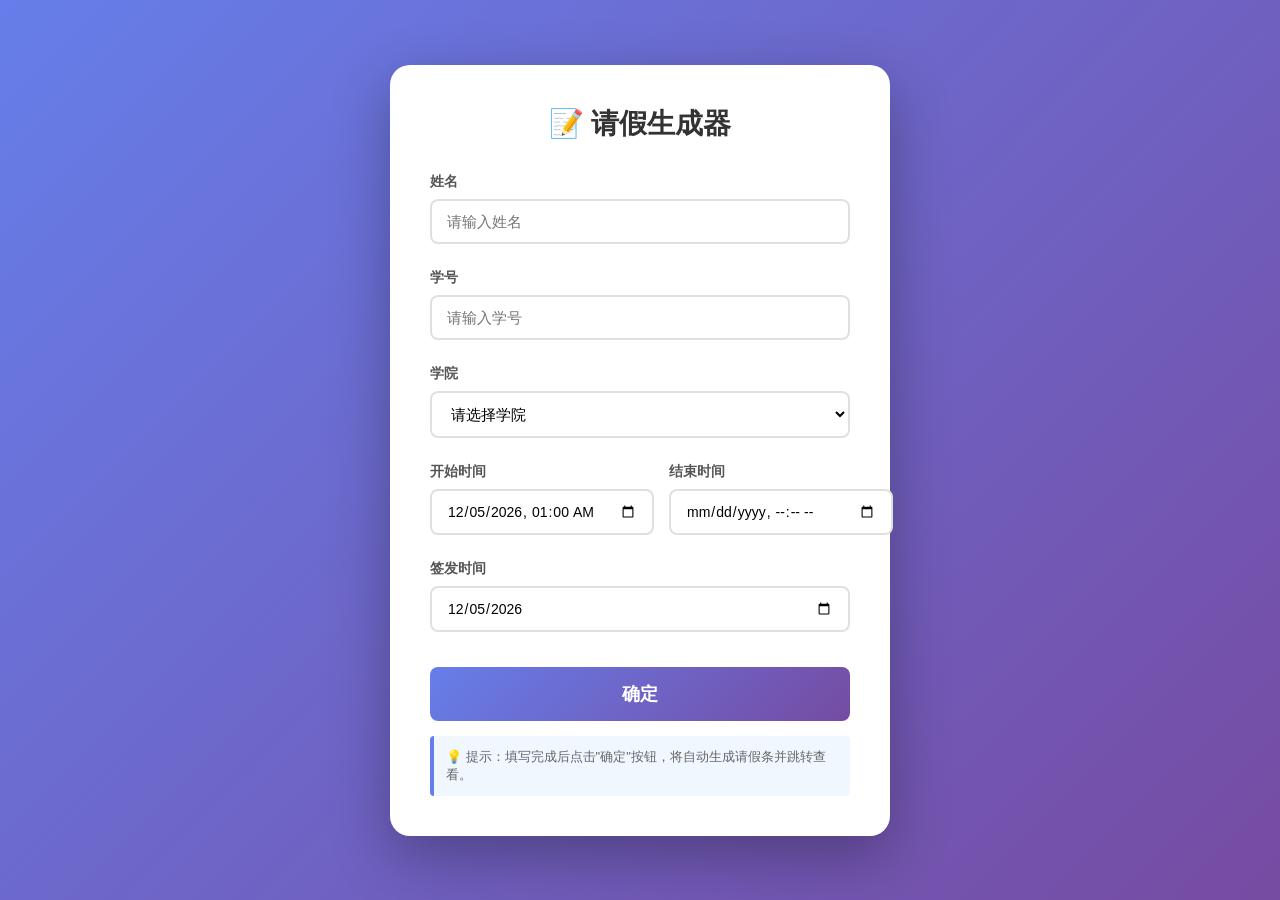
<file: index.html>
<!DOCTYPE html>
<html lang="zh-CN">
<head>
    <meta charset="UTF-8">
    <meta name="viewport" content="width=device-width, initial-scale=1.0">
    <title>请假申请</title>
    <style>
        * {
            margin: 0;
            padding: 0;
            box-sizing: border-box;
        }

        body {
            font-family: 'Microsoft YaHei', Arial, sans-serif;
            background: linear-gradient(135deg, #667eea 0%, #764ba2 100%);
            min-height: 100vh;
            display: flex;
            justify-content: center;
            align-items: center;
            padding: 20px;
        }

        .container {
            background: white;
            border-radius: 20px;
            box-shadow: 0 20px 60px rgba(0, 0, 0, 0.3);
            padding: 40px;
            max-width: 500px;
            width: 100%;
        }

        h1 {
            text-align: center;
            color: #333;
            margin-bottom: 30px;
            font-size: 28px;
        }

        .form-group {
            margin-bottom: 25px;
        }

        label {
            display: block;
            margin-bottom: 8px;
            color: #555;
            font-weight: 600;
            font-size: 14px;
        }

        input[type="text"],
        input[type="number"] {
            width: 100%;
            padding: 12px 15px;
            border: 2px solid #e0e0e0;
            border-radius: 8px;
            font-size: 15px;
            transition: border-color 0.3s;
        }

        input[type="text"]:focus,
        input[type="number"]:focus {
            outline: none;
            border-color: #667eea;
        }

        .datetime-group {
            display: flex;
            gap: 15px;
        }

        .datetime-group .form-group {
            flex: 1;
        }

        input[type="datetime-local"],
        input[type="date"] {
            width: 100%;
            padding: 12px 15px;
            border: 2px solid #e0e0e0;
            border-radius: 8px;
            font-size: 14px;
            transition: border-color 0.3s;
            font-family: inherit;
        }

        input[type="datetime-local"]:focus,
        input[type="date"]:focus {
            outline: none;
            border-color: #667eea;
        }

        .btn-submit {
            width: 100%;
            padding: 15px;
            background: linear-gradient(135deg, #667eea 0%, #764ba2 100%);
            color: white;
            border: none;
            border-radius: 8px;
            font-size: 18px;
            font-weight: 600;
            cursor: pointer;
            transition: transform 0.2s, box-shadow 0.2s;
            margin-top: 10px;
        }

        .btn-submit:hover {
            transform: translateY(-2px);
            box-shadow: 0 10px 20px rgba(102, 126, 234, 0.4);
        }

        .btn-submit:active {
            transform: translateY(0);
        }

        .tip {
            margin-top: 15px;
            padding: 12px;
            background: #f0f7ff;
            border-left: 4px solid #667eea;
            border-radius: 4px;
            font-size: 13px;
            color: #666;
        }
    </style>
</head>
<body>
<div class="container">
    <h1>📝 请假生成器</h1>
    <form id="leaveForm">
        <div class="form-group">
            <label for="name">姓名</label>
            <input type="text" id="name" name="name" required placeholder="请输入姓名">
        </div>

        <div class="form-group">
            <label for="studentId">学号</label>
            <input type="text" id="studentId" name="studentId" required placeholder="请输入学号">
        </div>

        <div class="form-group">
            <label for="college">学院</label>
            <select id="college" name="college" required style="width: 100%; padding: 12px 15px; border: 2px solid #e0e0e0; border-radius: 8px; font-size: 15px; background-color: white;">
                <option value="">请选择学院</option>
                <option value="网络空间安全与计算机学院/计算机教学部">网络空间安全与计算机学院/计算机教学部</option>
                <option value="国际学院">国际学院</option>
                <option value="别的还没加">别的还没加</option>
            </select>
        </div>

        <div class="datetime-group">
            <div class="form-group">
                <label for="startTime">开始时间</label>
                <input type="datetime-local" id="startTime" name="startTime" required>
            </div>

            <div class="form-group">
                <label for="endTime">结束时间</label>
                <input type="datetime-local" id="endTime" name="endTime" required>
            </div>
        </div>

        <div class="form-group">
            <label for="issueDate">签发时间</label>
            <input type="date" id="issueDate" name="issueDate" required>
        </div>

        <button type="submit" class="btn-submit">确定</button>

        <div class="tip">
            💡 提示：填写完成后点击"确定"按钮，将自动生成请假条并跳转查看。
        </div>
    </form>
</div>

<script>
    // 设置默认日期为今天
    const today = new Date();
    const year = today.getFullYear();
    const month = String(today.getMonth() + 1).padStart(2, '0');
    const day = String(today.getDate()).padStart(2, '0');

    document.getElementById('issueDate').value = `${year}-${month}-${day}`;

    // 设置默认时间为当前时间的整点
    const hours = String(today.getHours()).padStart(2, '0');
    const minutes = '00';
    const currentDateTime = `${year}-${month}-${day}T${hours}:${minutes}`;

    document.getElementById('startTime').value = currentDateTime;
    document.getElementById('endTime').min = currentDateTime;

    // 监听开始时间变化，更新结束时间的最小值
    document.getElementById('startTime').addEventListener('change', function() {
        document.getElementById('endTime').min = this.value;
    });

    // 表单提交处理
    document.getElementById('leaveForm').addEventListener('submit', function(e) {
        e.preventDefault();

        // 获取表单数据
        const formData = {
            name: document.getElementById('name').value.trim(),
            studentId: document.getElementById('studentId').value.trim(),
            college: document.getElementById('college').value.trim(),
            startTime: document.getElementById('startTime').value,
            endTime: document.getElementById('endTime').value,
            issueDate: document.getElementById('issueDate').value
        };

        // 验证数据
        if (!formData.name || !formData.studentId || !formData.college) {
            alert('请填写完整信息！');
            return;
        }

        // 格式化日期时间 - 确保没有任何空格
        const startDateTime = new Date(formData.startTime);
        const endDateTime = new Date(formData.endTime);
        const issueDateTime = new Date(formData.issueDate);

        // 格式化为要求的格式 (无空格)
        const formatDateTime = (date) => {
            const y = date.getFullYear();
            const m = String(date.getMonth() + 1).padStart(2, '0');
            const d = String(date.getDate()).padStart(2, '0');
            const h = String(date.getHours()).padStart(2, '0');
            return `${y}年${m}月${d}日${h}时`;
        };

        const formatDate = (date) => {
            const y = date.getFullYear();
            const m = String(date.getMonth() + 1).padStart(2, '0');
            const d = String(date.getDate()).padStart(2, '0');
            return `${y}年${m}月${d}日`;
        };

        // 组装数据
        const leaveData = {
            name: formData.name,
            studentId: formData.studentId,
            college: formData.college,
            leavePeriod: `${formatDateTime(startDateTime)}-${formatDateTime(endDateTime)}`,
            issueDate: formatDate(issueDateTime)
        };

        // 输出调试信息
        console.log('请假期限:', leaveData.leavePeriod);
        console.log('签发时间:', leaveData.issueDate);

        // 存储到 localStorage
        localStorage.setItem('leaveNoteData', JSON.stringify(leaveData));

        // 跳转到请假条页面
        window.location.href = 'note.html';
    });
</script>
</body>
</html>
</file>
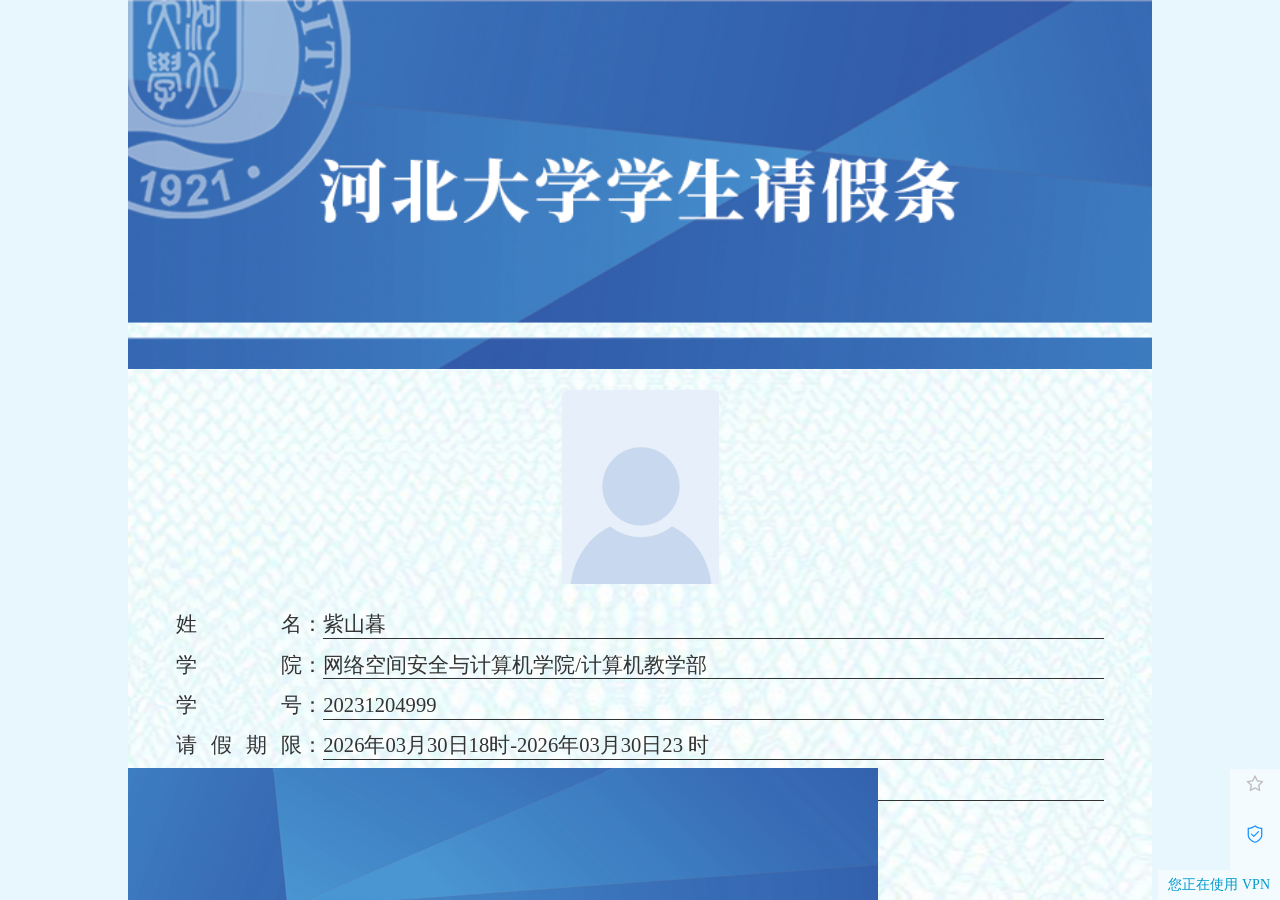
<file: note.html>
<!DOCTYPE html>
<html data-dpr="1" style="font-size: 158.438px;">

<head>
    <meta http-equiv="Content-Type" content="text/html; charset=UTF-8">
    <meta name="renderer" content="webkit">
    <meta content="width=device-width,initial-scale=1,maximum-scale=1,minimum-scale=1,user-scalable=0" name="viewport">
    <meta content="telephone=no" name="format-detection">
    <title>请假条</title>


    <link href="./files/app.cbdacc12ab711e99b0d2cf76de941d31.css" rel="stylesheet">
    <style type="text/css">
        .main[data-v-20b9244c] {
            width: 100%;
            height: 100%;
            background-image: url("files/noteBG.a84451b.jpg");
            background-size: 100% 100%;
            overflow: hidden
        }

        .head img[data-v-20b9244c] {
            width: 100%
        }

        .bot[data-v-20b9244c] {
            position: absolute;
            bottom: 0;
            left: 0
        }

        .bot img[data-v-20b9244c] {
            width: 100%
        }

        .con-img[data-v-20b9244c] {
            width: 1rem;
            margin: auto;
            padding: .13rem; /* 头像区域稍微留一点空间，不要太贴边 */
            max-height: 1.5rem
        }

        .con-img img[data-v-20b9244c] {
            width: 100%
        }

        /* 核心调整：字体调大，行间距适中 */
        .box[data-v-20b9244c] {
            display: -ms-flexbox;
            display: flex;
            -ms-flex-align: top;
            align-items: top;
            font-size: .13rem; /* 调回到标准大小，清晰可见 */
            color: #333;
            padding: .04rem .3rem; /* 上下行间距适中，不会太挤也不会太松 */
            line-height: 1.3; /* 保证多行文字（学院名）排版整齐 */
        }

        .box-l[data-v-20b9244c] {
            width: .8rem; /* 标签宽度保持不变，对齐好看 */
            text-align: justify;
            text-align-last: justify
        }

        .box-r[data-v-20b9244c] {
            -ms-flex: 1;
            flex: 1;
            border-bottom: 1px solid #333
        }
    </style>
    <style type="text/css">
        .index-background[data-v-003fe549] {
            background: url(/http/77726476706e69737468656265737421e8e4478b372426587c1dc7af96/HbuXG/Phone/static/img/background1.3238c97.gif) no-repeat;
            background-size: 100% 2rem
        }

        .index-message-box[data-v-003fe549] {
            padding: .1rem;
            text-align: center
        }

        .index-message-box .img-box[data-v-003fe549] {
            padding: .02rem;
            background-color: #fff;
            border-radius: 50%;
            -webkit-border-radius: 50%;
            width: .7rem;
            height: .7rem;
            margin: 0 auto;
            position: relative
        }

        .icon-kaoshi[data-v-003fe549] {
            position: absolute;
            bottom: .05rem;
            right: .1rem;
            font-size: .15rem
        }

        .index-message-box .img-box img[data-v-003fe549] {
            border-radius: 50%;
            height: 100%;
            width: 100%
        }

        .index-message-box .message-box[data-v-003fe549] {
            font-size: .12rem;
            color: #fff
        }

        .index-message-box .message-box p[data-v-003fe549] {
            text-overflow: ellipsis;
            overflow: hidden;
            white-space: nowrap
        }

        .main[data-v-003fe549] {
            min-height: 3rem;
            margin: 0 .1rem;
            background-color: #fff;
            padding: .1rem;
            box-shadow: .02rem .02rem .05rem #d1e8f1
        }

        .message-box .shutiao[data-v-003fe549] {
            font-size: .14rem;
            margin-right: .02rem
        }

        .m_l10[data-v-003fe549] {
            margin-left: .1rem
        }

        .red[data-v-003fe549] {
            color: #ed909b
        }

        /*# sourceURL=E:/FrontPageModelResource/河北大学/学工/mobile/src/pages/student/Index.vue */
        /*# sourceMappingURL=[data-uri] */
    </style>
    <style type="text/css">
        .footer[data-v-700c024a] {
            font-size: .12rem;
            width: 100%;
            position: fixed;
            z-index: 1000;
            left: 0;
            bottom: 0;
            background-color: #fff;
            height: .4rem;
            overflow: hidden;
            box-shadow: 0 -1px .05rem #e1f1f7;
            padding: .05rem 0
        }

        .footer .footer-nav[data-v-700c024a] {
            width: 33.333333333333336%;
            float: left;
            text-align: center
        }

        .footer .footer-nav i[data-v-700c024a] {
            font-size: .22rem;
            display: block
        }

        .footer .footer-nav p[data-v-700c024a] {
            line-height: .15rem
        }

        .noChoosed[data-v-700c024a] {
            color: #c8dbe3
        }

        .isChoosed[data-v-700c024a] {
            color: #3ab2e8
        }

        .noSee[data-v-700c024a] {
            position: absolute;
            top: .05rem;
            right: .35rem;
            width: .1rem;
            height: .1rem;
            background-color: #f16b75;
            color: #fff;
            border-radius: 50%
        }

        /*# sourceURL=E:/FrontPageModelResource/河北大学/学工/mobile/src/components/Footer.vue */
        /*# sourceMappingURL=[data-uri] */
    </style>
    <style type="text/css">
        .index-icon[data-v-0874e3e8] {
            font-size: .12rem;
            width: 33.3333333%;
            text-align: center;
            float: left;
            margin: .08rem 0;
            height: .75rem
        }

        .index-icon .icon-div[data-v-0874e3e8] {
            width: .35rem;
            height: .35rem;
            border-radius: 50%;
            margin: 0 auto
        }

        .index-icon i[data-v-0874e3e8] {
            font-size: .2rem;
            vertical-align: middle;
            color: #fff;
            line-height: .35rem
        }

        .index-icon .nameDiv[data-v-0874e3e8] {
            color: #a3b9c2
        }

        .nameDiv[data-v-0874e3e8] {
            overflow: hidden;
            text-overflow: ellipsis;
            -webkit-line-clamp: 2
        }

        img[data-v-0874e3e8] {
            width: 100%;
            height: 100%;
            border-radius: 50%
        }

    </style>
    <style type="text/css">
        .touch-box[data-v-6fca3218] {
            overflow-x: hidden
        }

        .box[data-v-6fca3218] {
            position: relative;
            font-size: .12rem;
            padding: .1rem;
            background-color: #fff;
            overflow: hidden;
            clear: both;
            border-bottom: 1px solid #eef2f4;
            box-shadow: 0 -1px .05rem #e1f1f7;
            margin-bottom: .1rem
        }

        .box[data-v-6fca3218]:last-child {
            border: none
        }

        .box p[data-v-6fca3218] {
            color: #818181
        }

        .box-btn[data-v-6fca3218] {
            padding: .05rem .1rem;
            background-color: #4db8e7;
            width: 1rem;
            text-align: center;
            color: #fff;
            margin: auto;
            margin-top: .1rem;
            border-radius: .04rem
        }

        .result[data-v-6fca3218] {
            right: .1rem;
            height: .59rem
        }

        .yty[data-v-6fca3218] {
            background-image: url(/http/77726476706e69737468656265737421e8e4478b372426587c1dc7af96/HbuXG/Phone/static/img/yty.a5b4f5f.png)
        }

        .jqz[data-v-6fca3218] {
            background-image: url(/http/77726476706e69737468656265737421e8e4478b372426587c1dc7af96/HbuXG/Phone/static/img/jqz.4a226c9.png)
        }

        .wxj[data-v-6fca3218] {
            background-image: url(/http/77726476706e69737468656265737421e8e4478b372426587c1dc7af96/HbuXG/Phone/static/img/wxj.f1f6131.png)
        }

        .yxj[data-v-6fca3218] {
            background-image: url(/http/77726476706e69737468656265737421e8e4478b372426587c1dc7af96/HbuXG/Phone/static/img/yxj.2201801.png)
        }

        .yjj[data-v-6fca3218] {
            background-image: url(/http/77726476706e69737468656265737421e8e4478b372426587c1dc7af96/HbuXG/Phone/static/img/yjj.9400649.png)
        }

        .spz[data-v-6fca3218] {
            background-image: url(/http/77726476706e69737468656265737421e8e4478b372426587c1dc7af96/HbuXG/Phone/static/img/spz.dd3f061.png)
        }

        .ydh[data-v-6fca3218] {
            background-image: url(/http/77726476706e69737468656265737421e8e4478b372426587c1dc7af96/HbuXG/Phone/static/img/ydh.4f7225c.png)
        }

        .noPic[data-v-6fca3218] {
            text-align: center;
            padding-top: .3rem
        }

        .tip[data-v-6fca3218] {
            color: #eb578b;
            font-size: .12rem;
            padding: .05rem .1rem;
            box-sizing: border-box;
            background-color: #fff
        }

        .box-tit[data-v-6fca3218] {
            color: #282626;
            font-size: .12rem;
            width: .7rem;
            float: left;
            text-align: right
        }

        .result[data-v-6fca3218] {
            position: absolute;
            right: .3rem;
            bottom: .05rem;
            z-index: 99;
            width: .6rem;
            height: .6rem;
            background-size: 100% 100%
        }

        /*# sourceURL=E:/FrontPageModelResource/河北大学/学工/mobile/src/pages/student/leave/leaveList.vue */
        /*# sourceMappingURL=[data-uri] */
    </style>
    <style type="text/css">
        .btn-bottom-box[data-v-e78d00a8] {
            height: .45rem;
            width: 100%;
            background-color: #4db8e7;
            position: fixed;
            bottom: 0;
            left: 0;
            color: #fff;
            font-size: .16rem;
            line-height: .45rem;
            border: none;
            outline: none;
            z-index: 100
        }

        /*# sourceURL=E:/FrontPageModelResource/河北大学/学工/mobile/src/components/BottomButton.vue */
        /*# sourceMappingURL=[data-uri] */
    </style>
</head>
<body>
<div data-v-37b55479="">
    <div data-v-20b9244c="" data-v-37b55479="" class="wh_100">
        <div data-v-20b9244c="" class="main">
            <div data-v-20b9244c="" class="head"><img data-v-20b9244c="" src="./files/noteTit.574260f.png"
                                                      alt=""></div>
            <div data-v-20b9244c="" class="content">
                <!-- 跳过长的 base64 图片 div -->
                <div data-v-20b9244c="" class="con-img">
                    <img data-v-20b9244c=""
                         src="[data-uri]"
                         alt=""></div>
                <div data-v-20b9244c="" class="box">
                    <div data-v-20b9244c="" class="box-l">姓名</div>：
                    <div data-v-20b9244c="" class="box-r">紫山暮</div>
                </div>
                <div data-v-20b9244c="" class="box">
                    <div data-v-20b9244c="" class="box-l">学院</div>：
                    <div data-v-20b9244c="" class="box-r">网络空间安全与计算机学院/计算机教学部</div>
                </div>
                <div data-v-20b9244c="" class="box">
                    <div data-v-20b9244c="" class="box-l">学号</div>：
                    <div data-v-20b9244c="" class="box-r">20231204999</div>
                </div>
                <div data-v-20b9244c="" class="box">
                    <div data-v-20b9244c="" class="box-l">请假期限</div>：
                    <div data-v-20b9244c="" class="box-r">2026年03月30日18时-2026年03月30日23 时</div>
                </div>
                <div data-v-20b9244c="" class="box">
                    <div data-v-20b9244c="" class="box-l">签发时间</div>：
                    <div data-v-20b9244c="" class="box-r">2026 年 03 月 30 日</div>
                </div>
            </div>
            <div data-v-20b9244c="" class="bot"><img data-v-20b9244c="" src="./files/noteBot.47e0185.png"
                                                     alt=""></div>
        </div>
    </div>
</div>
<script>        // 页面加载完成后从 localStorage 读取数据并填充
window.addEventListener('DOMContentLoaded', function() {
    try {
        const leaveDataStr = localStorage.getItem('leaveNoteData');
        if (leaveDataStr) {
            const leaveData = JSON.parse(leaveDataStr);

            // 获取所有 box 元素
            const boxes = document.querySelectorAll('.box');

            // 遍历并填充数据
            boxes.forEach(box => {
                const boxL = box.querySelector('.box-l');
                const boxR = box.querySelector('.box-r');

                if (boxL && boxR) {
                    const label = boxL.textContent.trim();

                    switch(label) {
                        case '姓名':
                            boxR.textContent = leaveData.name || '';
                            break;
                        case '学院':
                            boxR.textContent = leaveData.college || '';
                            break;
                        case '学号':
                            boxR.textContent = leaveData.studentId || '';
                            break;
                        case '请假期限':
                            boxR.textContent = leaveData.leavePeriod || '';
                            break;
                        case '签发时间':
                            boxR.textContent = leaveData.issueDate || '';
                            break;
                    }
                }
            });
        }
    } catch (e) {
        console.error('读取请假数据失败:', e);
    }
});
</script>

<div        style="position: fixed; z-index: 10000; height: 30px; bottom: 0px; right: 0px; padding: 0px 10px; background-color: rgba(255, 255, 255, 0.5);">
    <div style="pointer-events: none; font-size: 14px; line-height: 30px; color: rgb(0, 153, 204);">您正在使用 VPN</div>
</div>
<div        style="position: fixed; z-index: 10000; bottom: 30px; right: 0px; padding: 0px 10px; background-color: rgba(255, 255, 255, 0.5);">
    <div title="点击收藏" style="padding: 5px; font-size: 0px;"><svg style="width:20px;height:20px" t="1665216096260"
                                                                     viewBox="0 0 1024 1024" version="1.1" xmlns="http://www.w3.org/2000/svg" p-id="6085" width="20"
                                                                     height="20">
        <path
                d="M908.1 353.1l-253.9-36.9L540.7 86.1c-3.1-6.3-8.2-11.4-14.5-14.5-15.8-7.8-35-1.3-42.9 14.5L369.8 316.2l-253.9 36.9c-7 1-13.4 4.3-18.3 9.3-12.3 12.7-12.1 32.9 0.6 45.3l183.7 179.1-43.4 252.9c-1.2 6.9-0.1 14.1 3.2 20.3 8.2 15.6 27.6 21.7 43.2 13.4L512 754l227.1 119.4c6.2 3.3 13.4 4.4 20.3 3.2 17.4-3 29.1-19.5 26.1-36.9l-43.4-252.9 183.7-179.1c5-4.9 8.3-11.3 9.3-18.3 2.7-17.5-9.5-33.7-27-36.3zM664.8 561.6l36.1 210.3L512 672.7 323.1 772l36.1-210.3-152.8-149L417.6 382 512 190.7 606.4 382l211.2 30.7-152.8 148.9z"
                p-id="6086" fill="#bfbfbf">
        </path>
    </svg></div>
    <div title="您正在使用 VPN" style="padding: 5px; font-size: 0px;"><svg style="width:20px;height:20px"
                                                                           t="1665219079891" viewBox="0 0 1024 1024" version="1.1" xmlns="http://www.w3.org/2000/svg" p-id="10115"
                                                                           width="20" height="20">
        <path
                d="M888.49 222.686v-31.54l-65.672-0.955h-0.205a465.715 465.715 0 0 1-144.315-31.334c-77.005-31.198-126.294-66.765-126.703-67.107l-39.8-28.672-39.185 28.468c-2.048 1.501-49.903 36.044-126.908 67.31a447.42 447.42 0 0 1-144.52 31.335l-65.877 0.956v378.88c0 87.04 49.834 184.661 137.01 267.81 37.547 35.84 79.258 66.355 120.833 88.2 43.28 22.733 84.24 34.612 118.852 34.612 34.406 0 75.776-12.152 119.603-35.158a547.977 547.977 0 0 0 120.013-87.654 515.209 515.209 0 0 0 96.188-122.88c27.102-49.562 40.823-98.304 40.823-144.999l-0.136-347.204zM510.09 143.428l1.706-1.365 1.775 1.365c5.803 4.165 59.529 41.848 140.356 74.752 79.19 32.086 153.6 35.635 167.663 36.045l2.594 0.068 0.205 315.734c0.137 69.495-42.598 150.186-117.077 221.457C641.57 854.289 563.13 896.478 512 896.478c-23.689 0-55.57-9.899-89.702-27.785a478.822 478.822 0 0 1-105.609-77.278C242.21 720.213 199.475 639.522 199.475 569.89V254.225l2.73-0.136c3.278 0 82.604-1.502 167.664-35.977a739.942 739.942 0 0 0 140.22-74.615v-0.069z"
                p-id="10116" fill="#1890ff"></path>
        <path
                d="M713.318 368.64a32.222 32.222 0 0 0-45.329 0L449.195 587.435l-93.184-93.116a32.222 32.222 0 0 0-45.33 0 32.222 32.222 0 0 0 0 45.26l115.85 115.85a32.29 32.29 0 0 0 45.328 0L713.32 413.9a32.222 32.222 0 0 0 0-45.33z"
                p-id="10117" fill="#1890ff"></path>
    </svg></div>
</div>
<div class="mint-indicator" style="display: none;">
    <div class="mint-indicator-wrapper" style="padding: 20px;"><span class="mint-indicator-spin">
                <div class="mint-spinner-snake"                    style="border-top-color: rgb(204, 204, 204); border-left-color: rgb(204, 204, 204); border-bottom-color: rgb(204, 204, 204); height: 32px; width: 32px;">
                </div>
            </span> <span class="mint-indicator-text" style="">加载中...</span></div>
    <div class="mint-indicator-mask"></div>
</div>
</body>


</html>
</file>
<file: files/app.cbdacc12ab711e99b0d2cf76de941d31.css>
.slide-left-enter[data-v-37b55479],.slide-left-leave[data-v-37b55479],.slide-right-enter[data-v-37b55479],.slide-right-leave[data-v-37b55479]{position:absolute;width:100%}.slide-left-enter-active[data-v-37b55479],.slide-right-enter-active[data-v-37b55479]{transition:all .15s linear}.slide-right-leave-active[data-v-37b55479]{position:absolute;transition:all .15s linear;transform:translateX(-100%)}.slide-right-enter[data-v-37b55479]{transform:translateX(100%)}.slide-left-leave-active[data-v-37b55479]{position:absolute;transition:all .15s linear;transform:translateX(100%)}.slide-left-enter[data-v-37b55479]{transform:translateX(-100%)}.mint-header{-ms-flex-align:center;align-items:center;background-color:#26a2ff;box-sizing:border-box;color:#fff;display:-ms-flexbox;display:flex;font-size:14px;height:40px;line-height:1;padding:0 10px;position:relative;text-align:center;white-space:nowrap}.mint-header .mint-button{background-color:transparent;border:0;box-shadow:none;color:inherit;display:inline-block;padding:0;font-size:inherit}.mint-header .mint-button:after{content:none}.mint-header.is-fixed{top:0;right:0;left:0;position:fixed;z-index:1}.mint-header-button{-ms-flex:.5;flex:.5}.mint-header-button>a{color:inherit}.mint-header-button.is-right{text-align:right}.mint-header-button.is-left{text-align:left}.mint-header-title{overflow:hidden;text-overflow:ellipsis;white-space:nowrap;font-size:inherit;font-weight:400;-ms-flex:1;flex:1}.mint-button{appearance:none;border-radius:4px;border:0;box-sizing:border-box;color:inherit;display:block;font-size:18px;height:41px;outline:0;overflow:hidden;position:relative;text-align:center}.mint-button:after{background-color:#000;content:" ";opacity:0;top:0;right:0;bottom:0;left:0;position:absolute}.mint-button:not(.is-disabled):active:after{opacity:.4}.mint-button.is-disabled{opacity:.6}.mint-button-icon{vertical-align:middle;display:inline-block}.mint-button--default{color:#656b79;background-color:#f6f8fa;box-shadow:0 0 1px #b8bbbf}.mint-button--default.is-plain{border:1px solid #5a5a5a;background-color:transparent;box-shadow:none;color:#5a5a5a}.mint-button--primary{color:#fff;background-color:#26a2ff}.mint-button--primary.is-plain{border:1px solid #26a2ff;background-color:transparent;color:#26a2ff}.mint-button--danger{color:#fff;background-color:#ef4f4f}.mint-button--danger.is-plain{border:1px solid #ef4f4f;background-color:transparent;color:#ef4f4f}.mint-button--large{display:block;width:100%}.mint-button--normal,.mint-button--small{display:inline-block;padding:0 12px}.mint-button--small{font-size:14px;height:33px}.mint-cell{background-color:#fff;box-sizing:border-box;color:inherit;min-height:48px;display:block;overflow:hidden;position:relative;text-decoration:none}.mint-cell img{vertical-align:middle}.mint-cell:first-child .mint-cell-wrapper{background-origin:border-box}.mint-cell:last-child{background-image:linear-gradient(0deg,#d9d9d9,#d9d9d9 50%,transparent 0);background-size:100% 1px;background-repeat:no-repeat;background-position:bottom}.mint-cell-wrapper{background-image:linear-gradient(180deg,#d9d9d9,#d9d9d9 50%,transparent 0);background-size:120% 1px;background-repeat:no-repeat;background-position:0 0;background-origin:content-box;-ms-flex-align:center;align-items:center;box-sizing:border-box;display:-ms-flexbox;display:flex;font-size:16px;line-height:1;min-height:inherit;overflow:hidden;padding:0 10px;width:100%}.mint-cell-mask:after{background-color:#000;content:" ";opacity:0;top:0;right:0;bottom:0;left:0;position:absolute}.mint-cell-mask:active:after{opacity:.1}.mint-cell-text{vertical-align:middle}.mint-cell-label{color:#888;display:block;font-size:12px;margin-top:6px}.mint-cell-title{-ms-flex:1;flex:1}.mint-cell-value{color:#888;display:-ms-flexbox;display:flex;-ms-flex-align:center;align-items:center}.mint-cell-value.is-link{margin-right:24px}.mint-cell-left{position:absolute;height:100%;left:0;transform:translate3d(-100%,0,0)}.mint-cell-right{position:absolute;height:100%;right:0;top:0;transform:translate3d(100%,0,0)}.mint-cell-allow-right:after{border:2px solid #c8c8cd;border-bottom-width:0;border-left-width:0;content:" ";top:50%;right:20px;position:absolute;width:5px;height:5px;transform:translateY(-50%) rotate(45deg)}.mint-cell-swipe .mint-cell-wrapper{position:relative}.mint-cell-swipe .mint-cell-left,.mint-cell-swipe .mint-cell-right,.mint-cell-swipe .mint-cell-wrapper{transition:transform .15s ease-in-out}.mint-cell-swipe-buttongroup{height:100%}.mint-cell-swipe-button{height:100%;display:inline-block;padding:0 10px;line-height:48px}.mint-field{display:-ms-flexbox;display:flex}.mint-field .mint-cell-title{width:105px;-ms-flex:none;flex:none}.mint-field .mint-cell-value{-ms-flex:1;flex:1;color:inherit;display:-ms-flexbox;display:flex}.mint-field.is-nolabel .mint-cell-title{display:none}.mint-field.is-textarea{-ms-flex-align:inherit;align-items:inherit}.mint-field.is-textarea .mint-cell-title{padding:10px 0}.mint-field.is-textarea .mint-cell-value{padding:5px 0}.mint-field-core{appearance:none;border-radius:0;border:0;-ms-flex:1;flex:1;outline:0;line-height:1.6;font-size:inherit;width:100%}.mint-field-clear{opacity:.2}.mint-field-state{color:inherit;margin-left:20px}.mint-field-state .mintui{font-size:20px}.mint-field-state.is-default{margin-left:0}.mint-field-state.is-success{color:#4caf50}.mint-field-state.is-warning{color:#ffc107}.mint-field-state.is-error{color:#f44336}.mint-field-other{top:0;right:0;position:relative}.mint-badge{color:#fff;text-align:center;display:inline-block}.mint-badge.is-size-large{border-radius:14px;font-size:18px;padding:2px 10px}.mint-badge.is-size-small{border-radius:8px;font-size:12px;padding:2px 6px}.mint-badge.is-size-normal{border-radius:12px;font-size:15px;padding:2px 8px}.mint-badge.is-warning{background-color:#ffc107}.mint-badge.is-error{background-color:#f44336}.mint-badge.is-primary{background-color:#26a2ff}.mint-badge.is-success{background-color:#4caf50}.mint-switch{display:-ms-flexbox;display:flex;-ms-flex-align:center;align-items:center;position:relative}.mint-switch *{pointer-events:none}.mint-switch-label{margin-left:10px;display:inline-block}.mint-switch-label:empty{margin-left:0}.mint-switch-core{display:inline-block;position:relative;width:52px;height:32px;border:1px solid #d9d9d9;border-radius:16px;box-sizing:border-box;background:#d9d9d9}.mint-switch-core:after,.mint-switch-core:before{content:" ";top:0;left:0;position:absolute;transition:transform .3s;border-radius:15px}.mint-switch-core:after{width:30px;height:30px;background-color:#fff;box-shadow:0 1px 3px rgba(0,0,0,.4)}.mint-switch-core:before{width:50px;height:30px;background-color:#fdfdfd}.mint-switch-input{display:none}.mint-switch-input:checked+.mint-switch-core{border-color:#26a2ff;background-color:#26a2ff}.mint-switch-input:checked+.mint-switch-core:before{transform:scale(0)}.mint-switch-input:checked+.mint-switch-core:after{transform:translateX(20px)}.mint-spinner-snake{animation:mint-spinner-rotate .8s infinite linear;border:4px solid transparent;border-radius:50%}@keyframes mint-spinner-rotate{0%{transform:rotate(0deg)}to{transform:rotate(1turn)}}.mint-spinner-double-bounce{position:relative}.mint-spinner-double-bounce-bounce1,.mint-spinner-double-bounce-bounce2{width:100%;height:100%;border-radius:50%;opacity:.6;position:absolute;top:0;left:0;animation:mint-spinner-double-bounce 2s infinite ease-in-out}.mint-spinner-double-bounce-bounce2{animation-delay:-1s}@keyframes mint-spinner-double-bounce{0%,to{transform:scale(0)}50%{transform:scale(1)}}.mint-spinner-triple-bounce-bounce1,.mint-spinner-triple-bounce-bounce2,.mint-spinner-triple-bounce-bounce3{border-radius:100%;display:inline-block;animation:mint-spinner-triple-bounce 1.4s infinite ease-in-out both}.mint-spinner-triple-bounce-bounce1{animation-delay:-.32s}.mint-spinner-triple-bounce-bounce2{animation-delay:-.16s}@keyframes mint-spinner-triple-bounce{0%,80%,to{transform:scale(0)}40%{transform:scale(1)}}.mint-spinner-fading-circle{position:relative}.mint-spinner-fading-circle-circle{width:100%;height:100%;top:0;left:0;position:absolute}.mint-spinner-fading-circle-circle:before{content:" ";display:block;margin:0 auto;width:15%;height:15%;border-radius:100%;animation:mint-fading-circle 1.2s infinite ease-in-out both}.mint-spinner-fading-circle-circle.is-circle2{transform:rotate(30deg)}.mint-spinner-fading-circle-circle.is-circle2:before{animation-delay:-1.1s}.mint-spinner-fading-circle-circle.is-circle3{transform:rotate(60deg)}.mint-spinner-fading-circle-circle.is-circle3:before{animation-delay:-1s}.mint-spinner-fading-circle-circle.is-circle4{transform:rotate(90deg)}.mint-spinner-fading-circle-circle.is-circle4:before{animation-delay:-.9s}.mint-spinner-fading-circle-circle.is-circle5{transform:rotate(120deg)}.mint-spinner-fading-circle-circle.is-circle5:before{animation-delay:-.8s}.mint-spinner-fading-circle-circle.is-circle6{transform:rotate(150deg)}.mint-spinner-fading-circle-circle.is-circle6:before{animation-delay:-.7s}.mint-spinner-fading-circle-circle.is-circle7{transform:rotate(180deg)}.mint-spinner-fading-circle-circle.is-circle7:before{animation-delay:-.6s}.mint-spinner-fading-circle-circle.is-circle8{transform:rotate(210deg)}.mint-spinner-fading-circle-circle.is-circle8:before{animation-delay:-.5s}.mint-spinner-fading-circle-circle.is-circle9{transform:rotate(240deg)}.mint-spinner-fading-circle-circle.is-circle9:before{animation-delay:-.4s}.mint-spinner-fading-circle-circle.is-circle10{transform:rotate(270deg)}.mint-spinner-fading-circle-circle.is-circle10:before{animation-delay:-.3s}.mint-spinner-fading-circle-circle.is-circle11{transform:rotate(300deg)}.mint-spinner-fading-circle-circle.is-circle11:before{animation-delay:-.2s}.mint-spinner-fading-circle-circle.is-circle12{transform:rotate(330deg)}.mint-spinner-fading-circle-circle.is-circle12:before{animation-delay:-.1s}@keyframes mint-fading-circle{0%,39%,to{opacity:0}40%{opacity:1}}.mint-tab-item{display:block;padding:7px 0;-ms-flex:1;flex:1;text-decoration:none}.mint-tab-item-icon{width:24px;height:24px;margin:0 auto 5px}.mint-tab-item-icon:empty{display:none}.mint-tab-item-icon>*{display:block;width:100%;height:100%}.mint-tab-item-label{color:inherit;font-size:12px;line-height:1}.mint-tab-container-item{-ms-flex-negative:0;flex-shrink:0;width:100%}.mint-tab-container{overflow:hidden;position:relative}.mint-tab-container .swipe-transition{transition:transform .15s ease-in-out}.mint-navbar,.mint-tab-container-wrap{display:-ms-flexbox;display:flex}.mint-navbar{background-color:#fff;text-align:center}.mint-navbar .mint-tab-item{padding:17px 0;font-size:15px}.mint-navbar .mint-tab-item:last-child{border-right:0}.mint-navbar .mint-tab-item.is-selected{border-bottom:3px solid #26a2ff;color:#26a2ff;margin-bottom:-3px}.mint-navbar.is-fixed{top:0;right:0;left:0;position:fixed;z-index:1}.mint-tabbar{background-image:linear-gradient(180deg,#d9d9d9,#d9d9d9 50%,transparent 0);background-size:100% 1px;background-repeat:no-repeat;background-position:0 0;position:relative;background-color:#fafafa;display:-ms-flexbox;display:flex;right:0;bottom:0;left:0;position:absolute;text-align:center}.mint-tabbar>.mint-tab-item.is-selected{background-color:#eaeaea;color:#26a2ff}.mint-tabbar.is-fixed{right:0;bottom:0;left:0;position:fixed;z-index:1}.mint-search{height:100%;height:100vh;overflow:hidden}.mint-searchbar{position:relative;background-color:#d9d9d9;box-sizing:border-box;padding:8px 10px;z-index:1}.mint-searchbar,.mint-searchbar-inner{-ms-flex-align:center;align-items:center;display:-ms-flexbox;display:flex}.mint-searchbar-inner{background-color:#fff;border-radius:2px;-ms-flex:1;flex:1;height:28px;padding:4px 6px}.mint-searchbar-inner .mintui-search{font-size:12px;color:#d9d9d9}.mint-searchbar-core{appearance:none;border:0;box-sizing:border-box;width:100%;height:100%;outline:0}.mint-searchbar-cancel{color:#26a2ff;margin-left:10px;text-decoration:none}.mint-search-list{overflow:auto;padding-top:44px;top:0;right:0;bottom:0;left:0;position:absolute}.mint-checklist .mint-cell{padding:0}.mint-checklist.is-limit .mint-checkbox-core:not(:checked){background-color:#d9d9d9;border-color:#d9d9d9}.mint-checklist-label{display:block;padding:0 10px}.mint-checklist-title{color:#888;display:block;font-size:12px;margin:8px}.mint-checkbox.is-right{float:right}.mint-checkbox-label{vertical-align:middle;margin-left:6px}.mint-checkbox-input{display:none}.mint-checkbox-input:checked+.mint-checkbox-core{background-color:#26a2ff;border-color:#26a2ff}.mint-checkbox-input:checked+.mint-checkbox-core:after{border-color:#fff;transform:rotate(45deg) scale(1)}.mint-checkbox-input[disabled]+.mint-checkbox-core{background-color:#d9d9d9;border-color:#ccc}.mint-checkbox-core{display:inline-block;background-color:#fff;border-radius:100%;border:1px solid #ccc;position:relative;width:20px;height:20px;vertical-align:middle}.mint-checkbox-core:after{border:2px solid transparent;border-left:0;border-top:0;content:" ";top:3px;left:6px;position:absolute;width:4px;height:8px;transform:rotate(45deg) scale(0);transition:transform .2s}.mint-radiolist .mint-cell{padding:0}.mint-radiolist-label{display:block;padding:0 10px}.mint-radiolist-title{font-size:12px;margin:8px;display:block;color:#888}.mint-radio.is-right{float:right}.mint-radio-label{vertical-align:middle;margin-left:6px}.mint-radio-input{display:none}.mint-radio-input:checked+.mint-radio-core{background-color:#26a2ff;border-color:#26a2ff}.mint-radio-input:checked+.mint-radio-core:after{background-color:#fff;transform:scale(1)}.mint-radio-input[disabled]+.mint-radio-core{background-color:#d9d9d9;border-color:#ccc}.mint-radio-core{box-sizing:border-box;display:inline-block;background-color:#fff;border-radius:100%;border:1px solid #ccc;position:relative;width:20px;height:20px;vertical-align:middle}.mint-radio-core:after{content:" ";border-radius:100%;top:5px;left:5px;position:absolute;width:8px;height:8px;transition:transform .2s;transform:scale(0)}.mint-loadmore{overflow:hidden}.mint-loadmore-content.is-dropped{transition:.2s}.mint-loadmore-bottom,.mint-loadmore-top{text-align:center;height:50px;line-height:50px}.mint-loadmore-top{margin-top:-50px}.mint-loadmore-bottom{margin-bottom:-50px}.mint-loadmore-spinner{display:inline-block;margin-right:5px;vertical-align:middle}.mint-loadmore-text{vertical-align:middle}.mint-actionsheet{position:fixed;background:#e0e0e0;width:100%;text-align:center;bottom:0;left:50%;transform:translate3d(-50%,0,0);backface-visibility:hidden;transition:transform .3s ease-out}.mint-actionsheet-list{list-style:none;padding:0;margin:0}.mint-actionsheet-listitem{border-bottom:1px solid #e0e0e0}.mint-actionsheet-button,.mint-actionsheet-listitem{display:block;width:100%;height:45px;line-height:45px;font-size:18px;color:#333;background-color:#fff}.mint-actionsheet-button:active,.mint-actionsheet-listitem:active{background-color:#f0f0f0}.actionsheet-float-enter,.actionsheet-float-leave-active{transform:translate3d(-50%,100%,0)}.mint-popup{position:fixed;background:#fff;top:50%;left:50%;transform:translate3d(-50%,-50%,0);backface-visibility:hidden;transition:.2s ease-out}.mint-popup-top{top:0;right:auto;bottom:auto;left:50%;transform:translate3d(-50%,0,0)}.mint-popup-right{top:50%;right:0;bottom:auto;left:auto;transform:translate3d(0,-50%,0)}.mint-popup-bottom{top:auto;right:auto;bottom:0;left:50%;transform:translate3d(-50%,0,0)}.mint-popup-left{top:50%;right:auto;bottom:auto;left:0;transform:translate3d(0,-50%,0)}.popup-slide-top-enter,.popup-slide-top-leave-active{transform:translate3d(-50%,-100%,0)}.popup-slide-right-enter,.popup-slide-right-leave-active{transform:translate3d(100%,-50%,0)}.popup-slide-bottom-enter,.popup-slide-bottom-leave-active{transform:translate3d(-50%,100%,0)}.popup-slide-left-enter,.popup-slide-left-leave-active{transform:translate3d(-100%,-50%,0)}.popup-fade-enter,.popup-fade-leave-active{opacity:0}.mint-swipe,.mint-swipe-items-wrap{overflow:hidden;position:relative;height:100%}.mint-swipe-items-wrap>div{position:absolute;transform:translateX(-100%);width:100%;height:100%;display:none}.mint-swipe-items-wrap>div.is-active{display:block;transform:none}.mint-swipe-indicators{position:absolute;bottom:10px;left:50%;transform:translateX(-50%)}.mint-swipe-indicator{width:8px;height:8px;display:inline-block;border-radius:100%;background:#000;opacity:.2;margin:0 3px}.mint-swipe-indicator.is-active{background:#fff}.mt-range{position:relative;height:30px;line-height:30px}.mt-range,.mt-range>*{display:-ms-flexbox;display:flex}.mt-range [slot=start]{margin-right:5px}.mt-range [slot=end]{margin-left:5px}.mt-range-content{position:relative;-ms-flex:1;flex:1;margin-right:30px}.mt-range-runway{position:absolute;top:50%;transform:translateY(-50%);left:0;right:-30px;border-top-color:#a9acb1;border-top-style:solid}.mt-range-thumb{background-color:#fff;position:absolute;left:0;top:0;width:30px;height:30px;border-radius:100%;cursor:move;box-shadow:0 1px 3px rgba(0,0,0,.4)}.mt-range-progress{position:absolute;display:block;background-color:#26a2ff;top:50%;transform:translateY(-50%);width:0}.mt-range--disabled{opacity:.5}.picker{overflow:hidden}.picker-toolbar{height:40px}.picker-items{display:-ms-flexbox;display:flex;-ms-flex-pack:center;justify-content:center;padding:0;text-align:right;font-size:24px;position:relative}.picker-center-highlight{box-sizing:border-box;position:absolute;left:0;width:100%;top:50%;margin-top:-18px;pointer-events:none}.picker-center-highlight:after,.picker-center-highlight:before{content:"";position:absolute;height:1px;width:100%;background-color:#eaeaea;display:block;z-index:15;transform:scaleY(.5)}.picker-center-highlight:before{left:0;top:0;bottom:auto;right:auto}.picker-center-highlight:after{left:0;bottom:0;right:auto;top:auto}.picker-slot{font-size:18px;overflow:hidden;position:relative;max-height:100%}.picker-slot.picker-slot-left{text-align:left}.picker-slot.picker-slot-center{text-align:center}.picker-slot.picker-slot-right{text-align:right}.picker-slot.picker-slot-divider{color:#000;display:-ms-flexbox;display:flex;-ms-flex-align:center;align-items:center}.picker-slot-wrapper{transition-duration:.3s;transition-timing-function:ease-out;backface-visibility:hidden}.picker-slot-wrapper.dragging,.picker-slot-wrapper.dragging .picker-item{transition-duration:0s}.picker-item{height:36px;line-height:36px;padding:0 10px;white-space:nowrap;position:relative;overflow:hidden;text-overflow:ellipsis;color:#707274;left:0;top:0;width:100%;box-sizing:border-box;transition-duration:.3s;backface-visibility:hidden}.picker-slot-absolute .picker-item{position:absolute}.picker-item.picker-item-far{pointer-events:none}.picker-item.picker-selected{color:#000;transform:translateZ(0) rotateX(0)}.picker-3d .picker-items{overflow:hidden;perspective:700px}.picker-3d .picker-item,.picker-3d .picker-slot,.picker-3d .picker-slot-wrapper{transform-style:preserve-3d}.picker-3d .picker-slot{overflow:visible}.picker-3d .picker-item{transform-origin:center center;backface-visibility:hidden;transition-timing-function:ease-out}.mt-progress{position:relative;height:30px;line-height:30px}.mt-progress,.mt-progress>*{display:-ms-flexbox;display:flex}.mt-progress [slot=start]{margin-right:5px}.mt-progress [slot=end]{margin-left:5px}.mt-progress-content{position:relative;-ms-flex:1;flex:1}.mt-progress-runway{left:0;right:0;background-color:#ebebeb;height:3px}.mt-progress-progress,.mt-progress-runway{position:absolute;transform:translateY(-50%);top:50%}.mt-progress-progress{display:block;background-color:#26a2ff;width:0}.mint-toast{position:fixed;max-width:80%;border-radius:5px;background:rgba(0,0,0,.7);color:#fff;box-sizing:border-box;text-align:center;z-index:1000;transition:opacity .3s linear}.mint-toast.is-placebottom{bottom:50px;left:50%;transform:translate(-50%)}.mint-toast.is-placemiddle{left:50%;top:50%;transform:translate(-50%,-50%)}.mint-toast.is-placetop{top:50px;left:50%;transform:translate(-50%)}.mint-toast-icon{display:block;text-align:center;font-size:56px}.mint-toast-text{font-size:14px;display:block;text-align:center}.mint-toast-pop-enter,.mint-toast-pop-leave-active{opacity:0}.mint-indicator{transition:opacity .2s linear}.mint-indicator-wrapper{top:50%;left:50%;position:fixed;transform:translate(-50%,-50%);border-radius:5px;background:rgba(0,0,0,.7);color:#fff;box-sizing:border-box;text-align:center}.mint-indicator-text{display:block;color:#fff;text-align:center;margin-top:10px;font-size:16px}.mint-indicator-spin{display:inline-block;text-align:center}.mint-indicator-mask{top:0;left:0;position:fixed;width:100%;height:100%;opacity:0;background:transparent}.mint-indicator-enter,.mint-indicator-leave-active{opacity:0}.mint-msgbox{position:fixed;top:50%;left:50%;transform:translate3d(-50%,-50%,0);background-color:#fff;width:85%;border-radius:3px;font-size:16px;-webkit-user-select:none;overflow:hidden;backface-visibility:hidden;transition:.2s}.mint-msgbox-header{padding:15px 0 0}.mint-msgbox-content{padding:10px 20px 15px;border-bottom:1px solid #ddd;min-height:36px;position:relative}.mint-msgbox-input{padding-top:15px}.mint-msgbox-input input{border:1px solid #dedede;border-radius:5px;padding:4px 5px;width:100%;appearance:none;outline:none}.mint-msgbox-input input.invalid,.mint-msgbox-input input.invalid:focus{border-color:#ff4949}.mint-msgbox-errormsg{color:red;font-size:12px;min-height:18px;margin-top:2px}.mint-msgbox-title{text-align:center;padding-left:0;margin-bottom:0;font-size:16px;font-weight:700;color:#333}.mint-msgbox-message{color:#999;margin:0;text-align:center;line-height:36px}.mint-msgbox-btns{display:-ms-flexbox;display:flex;height:40px;line-height:40px}.mint-msgbox-btn{line-height:35px;display:block;background-color:#fff;-ms-flex:1;flex:1;margin:0;border:0}.mint-msgbox-btn:focus{outline:none}.mint-msgbox-btn:active{background-color:#fff}.mint-msgbox-cancel{width:50%;border-right:1px solid #ddd}.mint-msgbox-cancel:active{color:#000}.mint-msgbox-confirm{color:#26a2ff;width:50%}.mint-msgbox-confirm:active{color:#26a2ff}.msgbox-bounce-enter{opacity:0;transform:translate3d(-50%,-50%,0) scale(.7)}.msgbox-bounce-leave-active{opacity:0;transform:translate3d(-50%,-50%,0) scale(.9)}.v-modal-enter{animation:v-modal-in .2s ease}.v-modal-leave{animation:v-modal-out .2s ease forwards}@keyframes v-modal-in{0%{opacity:0}}@keyframes v-modal-out{to{opacity:0}}.v-modal{position:fixed;left:0;top:0;height:100%;opacity:.5;background:#000}.mint-datetime,.v-modal{width:100%}.mint-datetime .picker-item,.mint-datetime .picker-slot-wrapper{backface-visibility:hidden}.mint-datetime .picker-toolbar{border-bottom:1px solid #eaeaea}.mint-datetime-action{display:inline-block;width:50%;text-align:center;line-height:40px;font-size:16px;color:#26a2ff}.mint-datetime-cancel{float:left}.mint-datetime-confirm{float:right}.mint-indexlist{width:100%;position:relative;overflow:hidden}.mint-indexlist-content{margin:0;padding:0;overflow:auto}.mint-indexlist-nav{position:absolute;top:0;bottom:0;right:0;background-color:#fff;border-left:1px solid #ddd;text-align:center;-ms-flex-pack:center;justify-content:center}.mint-indexlist-nav,.mint-indexlist-navlist{margin:0;max-height:100%;display:-ms-flexbox;display:flex;-ms-flex-direction:column;flex-direction:column}.mint-indexlist-navlist{padding:0;list-style:none}.mint-indexlist-navitem{padding:2px 6px;font-size:12px;-webkit-user-select:none;-ms-user-select:none;user-select:none;-webkit-touch-callout:none}.mint-indexlist-indicator{position:absolute;width:50px;height:50px;top:50%;left:50%;transform:translate(-50%,-50%);text-align:center;line-height:50px;background-color:rgba(0,0,0,.7);border-radius:5px;color:#fff;font-size:22px}.mint-indexsection{padding:0;margin:0}.mint-indexsection-index{margin:0;padding:10px;background-color:#fafafa}.mint-indexsection-index+ul{padding:0}.mint-palette-button{display:inline-block;position:relative;border-radius:50%;width:56px;height:56px;line-height:56px;text-align:center;transition:transform .1s ease-in-out}.mint-main-button{position:absolute;top:0;left:0;width:100%;height:100%;border-radius:50%;background-color:blue;font-size:2em}.mint-palette-button-active{animation:mint-zoom .5s ease-in-out}.mint-sub-button-container>*{position:absolute;top:15px;left:15px;width:25px;height:25px;transition:transform .3s ease-in-out}@keyframes mint-zoom{0%{transform:scale(1)}10%{transform:scale(1.1)}30%{transform:scale(.9)}50%{transform:scale(1.05)}70%{transform:scale(.95)}90%{transform:scale(1.01)}to{transform:scale(1)}}@font-face{font-family:mintui;src:url([data-uri])}.mintui{font-family:mintui!important;font-size:16px;font-style:normal;-webkit-font-smoothing:antialiased;-webkit-text-stroke-width:.2px;-moz-osx-font-smoothing:grayscale}.mintui-search:before{content:"\E604"}.mintui-more:before{content:"\E601"}.mintui-back:before{content:"\E600"}.mintui-field-error:before{content:"\E605"}.mintui-field-warning:before{content:"\E608"}.mintui-success:before{content:"\E602"}.mintui-field-success:before{content:"\E609"}a,address,b,big,blockquote,body,center,cite,code,dd,del,div,dl,dt,em,fieldset,font,form,h1,h3,h4,h5,h6,html,iframe,img,ins,label,legend,li,ol,p,pre,small,span,strong,u,ul,var{margin:0;padding:0}body{position:relative;color:#777f81;line-height:.25rem;font-family:microsoft yahei;box-sizing:border-box;background-color:#e8f7fd;max-width:1024px;margin:0 auto}body,html{width:100%;height:100%}html{font-size:100px}ul li{list-style:none}a{text-decoration:none;color:#777f81}.pointer,a{cursor:pointer}.fl{float:left}.fr{float:right}li{list-style:none}.overflow{overflow:hidden}.relative{position:relative}.absolute{position:absolute}.border_box{box-sizing:border-box}.none{text-decoration:none!important}.blod{font-weight:700}.kaiti{font-family:\\6977\4F53}.yahei{font-family:microsoft yahei}.songti{font-family:SimSun}.word-warp{word-wrap:break-word}.red{color:red}.red input{color:#ee98a1!important}.pop-box-select{border:none!important;background-color:#fff!important}input[type=date]{height:.24rem!important}.font12{font-size:.12rem!important}.font14{font-size:.14rem!important}.font15{font-size:.15rem!important}.font16{font-size:.16rem!important}.font18{font-size:.18rem!important}.font20{font-size:.2rem!important}.font22{font-size:.22rem!important}.font24{font-size:.24rem!important}.font26{font-size:.26rem!important}.font40{font-size:.4rem!important}.left{float:left}.right{float:right}.hide{display:none!important}.line-height15{line-height:.15rem!important}.line-height16{line-height:.16rem}.line-height18{line-height:.18rem}.line-height19{line-height:.19rem}.line-height20{line-height:.2rem}.line-height25{line-height:.25rem}.line-height26{line-height:.26rem}.line-height27{line-height:.27rem}.line-height30{line-height:.3rem}.line-height50{line-height:.5rem}.header-default{background-color:#4db8e7!important}.h_100{height:100%}.h_3{height:3rem}.h_60{height:.6rem}.wh_100{height:100%;position:absolute;left:0;top:0;overflow-y:scroll;-webkit-overflow-scrolling:touch}.w_100,.wh_100{width:100%}.mar_l0{margin-left:0!important}.mar_l10{margin-left:.1rem!important}.mar_l05{margin-left:.05rem!important}.mar_l02{margin-left:.02rem!important}.mar_l15{margin-left:.15rem!important}.mar_l20{margin-left:.2rem!important}.mar_l25{margin-left:.25rem!important}.mar_l35{margin-left:.35rem!important}.mar_l85{margin-left:.85rem}.mar_r10{margin-right:.1rem}.mar_r20{margin-right:.2rem}.mar_t5{margin-top:.05rem}.mar_t10{margin-top:.1rem}.mar_t15{margin-top:.15rem}.mar_t50{margin-top:.5rem}.mar_t100{margin-top:1rem!important}.mar_t200{margin-top:2rem}.mar_b0{margin-bottom:0!important}.mar_b10{margin-bottom:.1rem}.pad_1{padding:0 .1rem}.pad_t0{padding-top:0!important}.pad_t05{padding-top:.05rem}.pad_t15{padding-top:.15rem}.pad_l30{padding-left:.3rem}.pad_l48{padding-left:.48rem}.pad_b0{padding-bottom:0!important}.pad_b60{padding-bottom:.6rem}.color_r{color:red!important}.color_w{color:#fff}.bac-color1{background-color:#ee98a1}.bac-color2{background-color:#b9ccfd}.bac-color3{background-color:#dabafa}.bac-color4{background-color:#6fcaf1}.bac-color5{background-color:#fecda7}.text-left{text-align:left!important}.text-right{text-align:right}.center{text-align:center!important}.clear{clear:both}.no-border-left{border-left:none!important}.no-border-right{border-right:none!important}.no-border-top{border-top:none!important}.no-border-bottom{border-bottom:none!important}.radio{pointer-events:auto}.radio .radio-no-choose{background-image:url(/http/77726476706e69737468656265737421e8e4478b372426587c1dc7af96/HbuXG/Phone/static/img/noChoose.faf08d9.png)}.radio .radio-no-choose,.radio .radio-yes-choose{display:inline-block;width:.16rem;height:.16rem;vertical-align:middle;background-size:contain;margin-top:-.02rem}.radio .more-radio:checked+.radio-no-choose,.radio .radio-yes-choose{background-image:url(/http/77726476706e69737468656265737421e8e4478b372426587c1dc7af96/HbuXG/Phone/static/img/radioChoose.1d36c1f.png)}.radio{width:.8rem;display:inline-block;color:#5a6061}.radio input{display:none}.radio .check-no-choose{background-image:url([data-uri])}.radio .check-no-choose,.radio .check-yes-choose{display:inline-block;width:.16rem;height:.16rem;vertical-align:middle;background-size:contain;margin-top:-.02rem;pointer-events:none}.radio .check-yes-choose,.radio .more-radio:checked+.check-no-choose{background-image:url([data-uri])}.radio-gou{display:inline-block;color:#5a6061}.radio-gou input{display:none}.radio-gou .radio-no-choose{background-image:url([data-uri])}.radio-gou .radio-no-choose,.radio-gou .radio-yes-choose{display:inline-block;width:.16rem;height:.16rem;vertical-align:middle;background-size:contain}.radio-gou .more-radio:checked+.radio-no-choose,.radio-gou .radio-yes-choose{background-image:url([data-uri])}.mint-cell-text{color:#777f81;vertical-align:baseline;font-size:.14rem}.mint-field .mint-cell-title{width:.9rem!important}.mint-cell{min-height:.48rem}.table-field .mint-field-other{width:100%}.mint-cell-value{font-size:.14rem}.mint-cell-value input[type=textarea]{font-family:microsoft yahei}.mint-cell-value input[disabled],select[disabled],textarea[disabled]{background-color:#fff;color:#5a6061;opacity:1;-webkit-opacity:1;-webkit-text-fill-color:#5a6061}.mint-cell-value input[type=file]{height:.8rem!important;width:.8rem!important;flex:0;z-index:10;opacity:0;filter:opacity(0);padding:.01rem 0}.mint-header{height:.4rem;padding:0 .1rem}.mint-button,.mintui{font-size:.16rem}.mint-button{height:.41rem}.mint-switch-core{width:.52rem;height:.32rem;border:.01rem solid #d9d9d9;border-radius:.16rem}.mint-switch-core:before{width:.5rem;height:.3rem}.mint-switch-core:after{width:.3rem;height:.3rem;box-shadow:0 .01rem .03rem rgba(0,0,0,.4)}.mint-switch-input:checked+.mint-switch-core:after{transform:translateX(.2rem)}.mint-switch-core:after,.mint-switch-core:before{border-radius:.15rem}.mint-field-state .mintui{font-size:.2rem}.mint-toast-text{font-size:.13rem;padding-top:0!important}.mint-toast-icon{font-size:.5rem!important;line-height:.5rem!important}.mint-toast.is-placemiddle{padding:.1rem .2rem!important}.mint-indicator-wrapper{font-size:.13rem;padding:.15rem .2rem!important}.mint-spinner-snake{width:.32rem!important;height:.32rem!important}.mint-indicator-text{font-size:.14rem;margin-top:0}.mint-msgbox{border-radius:.03rem;font-size:.16rem}.mint-msgbox-header{padding:.15rem 0 0}.mint-msgbox-content{padding:.1rem .2rem .15rem;min-height:.36rem}.mint-msgbox-title{font-size:.16rem}.mint-msgbox-message{line-height:.36rem}.mint-msgbox-btns{height:.4rem;line-height:.4rem}.mint-msgbox-btn{line-height:.35rem;font-size:.12rem}.mint-msgbox-confirm{color:#4db8e7}.mint-indexsection-index{padding:.1rem;font-size:.14rem}.mint-indexlist-navitem{padding:.02rem .06rem;font-size:.12rem}.mint-indexlist-indicator{width:.5rem;height:.5rem;line-height:.5rem;border-radius:.05rem;font-size:.22rem}.btn{border-radius:.04rem;outline:none;border:none;color:#fff;cursor:pointer;text-decoration:none!important}.btn-default{background-color:#4db8e7!important}.tips{font-size:.14rem;width:100%;min-height:auto;padding:.08rem;max-height:.5rem;text-align:center;background-color:rgba(0,0,0,.7);color:#fff}.tips-p{max-height:auto!important;padding:0 .1rem}.detail{font-size:.12rem;padding:.1rem;background-color:#fff;color:#eb578b}.set-background{background:url([data-uri]) repeat-x;background-size:100% .4rem;min-height:.4rem}.insert-html img{width:100%!important}.insert-font{font-size:.12rem!important;color:#5d7581!important;font-family:microsoft yahei!important;font-weight:400!important;overflow:hidden;overflow-x:scroll}.insert-font table{width:100%!important;border-collapse:collapse!important}.insert-font a,.insert-font div,.insert-font h1,.insert-font h2,.insert-font h3,.insert-font p,.insert-font span{font-size:.12rem!important;color:#5d7581!important;font-family:microsoft yahei!important;font-weight:400!important;overflow:hidden}.list-spinner{margin-top:.1rem}.list-spinner .mint-spinner-fading-circle{margin:0 auto;width:.28rem!important;height:.28rem!important}.echarts{height:calc(100% - .4rem);width:100%}input[type=checkbox],input[type=radio]{margin:0}button,input[type=button],input[type=date],input[type=reset],input[type=submit],select{-webkit-appearance:none!important}input::-webkit-inner-spin-button,input::-webkit-outer-spin-button{-webkit-appearance:none!important;margin:0}input[type=number]{-moz-appearance:textfield}input::-webkit-input-placeholder,textarea::-webkit-input-placeholder{color:#b6bfc1}input:-moz-placeholder,input::-moz-placeholder,textarea:-moz-placeholder,textarea::-moz-placeholder{color:#b6bfc1}input:-ms-input-placeholder,textarea:-ms-input-placeholder{color:#b6bfc1}.mint-field-core{color:#5a6061;font-family:microsoft yahei;line-height:normal}.state-pass input[type=text]{color:#4db8e7!important}.state-refuse input[type=text]{color:#e84862!important}.state-repulse input[type=text]{color:#e99747!important}.state-being input[type=text]{color:#27d4d6!important}.nodata{text-align:center;padding-top:.2rem}.star .mint-cell-text:before{content:"*";color:red}.pop{z-index:10000000!important}.is-placemiddle{z-index:999999999!important}@font-face{font-family:iconfont;src:url(/http/77726476706e69737468656265737421e8e4478b372426587c1dc7af96/HbuXG/Phone/static/fonts/iconfont.939d360.woff2) format("woff2"),url(/http/77726476706e69737468656265737421e8e4478b372426587c1dc7af96/HbuXG/Phone/static/fonts/iconfont.8503025.woff) format("woff"),url(/http/77726476706e69737468656265737421e8e4478b372426587c1dc7af96/HbuXG/Phone/static/fonts/iconfont.afa9c33.ttf) format("truetype")}.iconfont{font-family:iconfont!important;font-size:16px;font-style:normal;-webkit-font-smoothing:antialiased;-moz-osx-font-smoothing:grayscale}.icon-liuyan:before{content:"\E954"}.icon-xueyuan:before{content:"\E6AB"}.icon-xueshengchu:before{content:"\E6AC"}.icon-fudaoyuan:before{content:"\E713"}.icon-next:before{content:"\E668"}.icon-zhinengwanglianjichuzhanghaoshenqingliucheng-05:before{content:"\E9AE"}.icon-closel:before{content:"\E6D5"}.icon-wenhao:before{content:"\E667"}.icon-network-layout-full:before{content:"\E9FC"}.icon-xuefen-2:before{content:"\E6AA"}.icon-guodao:before{content:"\E74E"}.icon-xiugai:before{content:"\E664"}.icon-icon_huifu-mian:before{content:"\E665"}.icon-shoucang:before{content:"\E8C6"}.icon-lujing58:before{content:"\E666"}.icon-zan:before{content:"\E6D0"}.icon-xiangmujiesuan:before{content:"\E749"}.icon-xiangmushenqing:before{content:"\E74A"}.icon-zuowei-bukexuan:before{content:"\E744"}.icon-zuowei-yixuanze:before{content:"\E745"}.icon-zuowei-yisunhuai:before{content:"\E746"}.icon-zuowei1:before{content:"\E747"}.icon-chaqin:before{content:"\E663"}.icon-xueshengzhengbuban:before{content:"\E660"}.icon-xiaowaizhuanye:before{content:"\E65F"}.icon-qingongzhuxue-:before{content:"\E6A5"}.icon-qingxiaojia:before{content:"\E90D"}.icon-xuejixinxi_huaban:before{content:"\E6E9"}.icon-weijiguanli:before{content:"\E65E"}.icon-ziyuan1:before{content:"\E65D"}.icon-baoxiu:before{content:"\E659"}.icon-shenpi:before{content:"\E658"}.icon-qingjia_huabanfuben:before{content:"\E6FD"}.icon-dianhuahaoma:before{content:"\E7E0"}.icon-weisheng:before{content:"\E653"}.icon-heimingdan:before{content:"\E600"}.icon-mingdan:before{content:"\E720"}.icon-buwei:before{content:"\E6A9"}.icon-zuowei:before{content:"\E650"}.icon-pingjia:before{content:"\E64F"}.icon-kaoqin:before{content:"\E6B4"}.icon-zhusux:before{content:"\E654"}.icon-tishi:before{content:"\E728"}.icon-erweima6:before{content:"\E64C"}.icon-baoming:before{content:"\E712"}.icon-canyutoubiaozongshu:before{content:"\E76F"}.icon-zhanshi:before{content:"\E64B"}.icon-guanjunhuojiang:before{content:"\E647"}.icon-chalvbuzhu:before{content:"\E648"}.icon-jiang:before{content:"\E649"}.icon-jiachang:before{content:"\E644"}.icon-student:before{content:"\E646"}.icon-shijian1:before{content:"\E63F"}.icon-shijian2:before{content:"\E76C"}.icon-xingxing:before{content:"\E641"}.icon-xingming:before{content:"\E642"}.icon-yonghu:before{content:"\E65A"}.icon-jianhao:before{content:"\E63E"}.icon-huifu:before{content:"\E7AC"}.icon-icon-test:before{content:"\E639"}.icon-tubiao-:before{content:"\E63B"}.icon-shanchu:before{content:"\E637"}.icon-peixunxuanchuan:before{content:"\E62F"}.icon-zhuanli:before{content:"\E645"}.icon-ziyuan:before{content:"\E631"}.icon-shehuituanti:before{content:"\E632"}.icon-keyan:before{content:"\E635"}.icon-lunwenhuibian:before{content:"\E636"}.icon-jiantouzuo1:before{content:"\E6A6"}.icon-huidaodingbu:before{content:"\E62E"}.icon-maijiaxueyuan:before{content:"\E626"}.icon-xuesheng:before{content:"\E627"}.icon-guanliyuan:before{content:"\E652"}.icon-jinlingyingcaiwangtubiao47:before{content:"\E6CE"}.icon-jiaoyu01:before{content:"\E657"}.icon-gongzuo:before{content:"\E662"}.icon-xingzheng:before{content:"\E620"}.icon-keyan1:before{content:"\E621"}.icon-xuexiao:before{content:"\E633"}.icon-zhengshu:before{content:"\E65C"}.icon-reward:before{content:"\E656"}.icon-jiaoxue:before{content:"\E623"}.icon-zhiye:before{content:"\E63D"}.icon-zhiyuanziliao:before{content:"\E625"}.icon-zhuanye:before{content:"\E6A4"}.icon-haohaoxiaoo:before{content:"\E6A8"}.icon-zhengt1:before{content:"\E6A7"}.icon-tc-hunter:before{content:"\E61F"}.icon-jiuyezixun:before{content:"\E624"}.icon-zhaopinzhongxin:before{content:"\E6A2"}.icon-jiuyegongzuo:before{content:"\E62D"}.icon-tubiaozhizuomoban:before{content:"\E6C2"}.icon-phone-line:before{content:"\E6ED"}.icon-jiari:before{content:"\E655"}.icon-didian1:before{content:"\E697"}.icon-gongsijianjie:before{content:"\E698"}.icon-gangweizhize:before{content:"\E699"}.icon-gongzuojingyan:before{content:"\E69A"}.icon-gongsiming:before{content:"\E69B"}.icon-gongsixinxi:before{content:"\E69C"}.icon-renshu:before{content:"\E69D"}.icon-xinzi:before{content:"\E69F"}.icon-xueli:before{content:"\E6A0"}.icon-wangzhi:before{content:"\E6A1"}.icon-sanjiaoxing:before{content:"\E6A3"}.icon-zanwu:before{content:"\E724"}.icon-circularframeshijian:before{content:"\E63A"}.icon-cha:before{content:"\E6B3"}.icon-faxiaoxi:before{content:"\E696"}.icon-wujiaoxing:before{content:"\E62C"}.icon-xinxi:before{content:"\E61E"}.icon-shangxiajiantou:before{content:"\E619"}.icon-shangxiajiantou1:before{content:"\E61B"}.icon-adrr:before{content:"\E61C"}.icon-dianzan:before{content:"\E618"}.icon-meishi1:before{content:"\E617"}.icon-yingshikuai:before{content:"\E65B"}.icon-meishi:before{content:"\E616"}.icon-fabu:before{content:"\E695"}.icon-shiwuzhaoling:before{content:"\E63C"}.icon-ershoushichang:before{content:"\E71C"}.icon-zhuye:before{content:"\E64D"}.icon-dianhua:before{content:"\E64E"}.icon-shiliangzhinengduixiang:before{content:"\E614"}.icon-xiaoxi1:before{content:"\E615"}.icon-qingjia:before{content:"\E62B"}.icon-pingzi:before{content:"\E643"}.icon-mima:before{content:"\E6CD"}.icon-shouji1:before{content:"\E64A"}.icon-ren:before{content:"\E60F"}.icon-dianhua-copy:before{content:"\E60E"}.icon-touxiang:before{content:"\E694"}.icon-bingzhuangtu:before{content:"\E60D"}.icon-shangyouquan:before{content:"\E692"}.icon-bangyouquan:before{content:"\E629"}.icon-tongxue:before{content:"\E6EF"}.icon-yuanyou:before{content:"\E693"}.icon-xiaoxi:before{content:"\E691"}.icon-saoyisao:before{content:"\E611"}.icon-yuanxijieshao:before{content:"\E651"}.icon-ye:before{content:"\E603"}.icon-yongpin:before{content:"\E62A"}.icon-weibiaoti6:before{content:"\E605"}.icon-jiaoyujingli:before{content:"\E608"}.icon-fuzhuang:before{content:"\E789"}.icon-qita:before{content:"\E60A"}.icon-jiating:before{content:"\E73D"}.icon-guanxi:before{content:"\E638"}.icon-jiatingxinxi:before{content:"\E60C"}.icon-xuexi:before{content:"\E604"}.icon-iconfont-kaoshi:before{content:"\E606"}.icon-icon1460345266177:before{content:"\E610"}.icon-shuoming:before{content:"\E6C6"}.icon-danganguanli:before{content:"\E88F"}.icon-xingcheng:before{content:"\E661"}.icon-iconfont_hexinhu:before{content:"\E601"}.icon-unie617:before{content:"\E630"}.icon-iconjiehun:before{content:"\E60B"}.icon-shiyongxieyi:before{content:"\E613"}.icon-kaoshi:before{content:"\E607"}.icon-xuzhi:before{content:"\E61A"}.icon-xiaolian:before{content:"\E690"}.icon-liebiao:before{content:"\E622"}.icon-tongjitu:before{content:"\E68F"}.icon-huxiangguanzhu:before{content:"\E640"}.icon-gou:before{content:"\E628"}.icon-shenghuoxiangdao:before{content:"\E68E"}.icon-zhengzhimianmao:before{content:"\E609"}.icon-chengzuofangshi:before{content:"\E678"}.icon-didian:before{content:"\E679"}.icon-zhusufei:before{content:"\E67A"}.icon-biaotifuhao:before{content:"\E67B"}.icon-jiguan:before{content:"\E67C"}.icon-junxunfuzhuangfei:before{content:"\E67D"}.icon-minzu:before{content:"\E67E"}.icon-jiaguanzhu:before{content:"\E67F"}.icon-nan:before{content:"\E680"}.icon-nv:before{content:"\E681"}.icon-quzheli:before{content:"\E682"}.icon-shaixuan:before{content:"\E683"}.icon-shouji:before{content:"\E684"}.icon-shijian:before{content:"\E685"}.icon-shutiao:before{content:"\E686"}.icon-shenfenzhenghao:before{content:"\E687"}.icon-xuefei:before{content:"\E688"}.icon-xuehao:before{content:"\E689"}.icon-yushoujiaocaifei:before{content:"\E68A"}.icon-yuanxizhuanye:before{content:"\E68B"}.icon-tijianfei:before{content:"\E68C"}.icon-yiliaobaoxianfei:before{content:"\E68D"}.icon-bianji:before{content:"\E69E"}.icon-icon07:before{content:"\E612"}.icon-shibai:before{content:"\E634"}.icon-shibai1:before{content:"\E61D"}.icon-demo02:before{content:"\E602"}.icon-wode:before{content:"\E675"}.icon-tongxunlu:before{content:"\E676"}.icon-shouye:before{content:"\E677"}.icon-ditudaohang:before{content:"\E66B"}.icon-baodaoliucheng:before{content:"\E66C"}.icon-wodefudaoyuan:before{content:"\E66D"}.icon-tesehuodong:before{content:"\E66E"}.icon-caiwujiaofei:before{content:"\E66F"}.icon-wodelaoxiang:before{content:"\E670"}.icon-wodeqinshi:before{content:"\E671"}.icon-xinshenggonglve:before{content:"\E672"}.icon-wodezhuanye:before{content:"\E673"}.icon-xuexiaozuzhi:before{content:"\E674"}.icon-wodexuexiao:before{content:"\E66A"}.icon-wodexueyuan:before{content:"\E669"}
</file>
